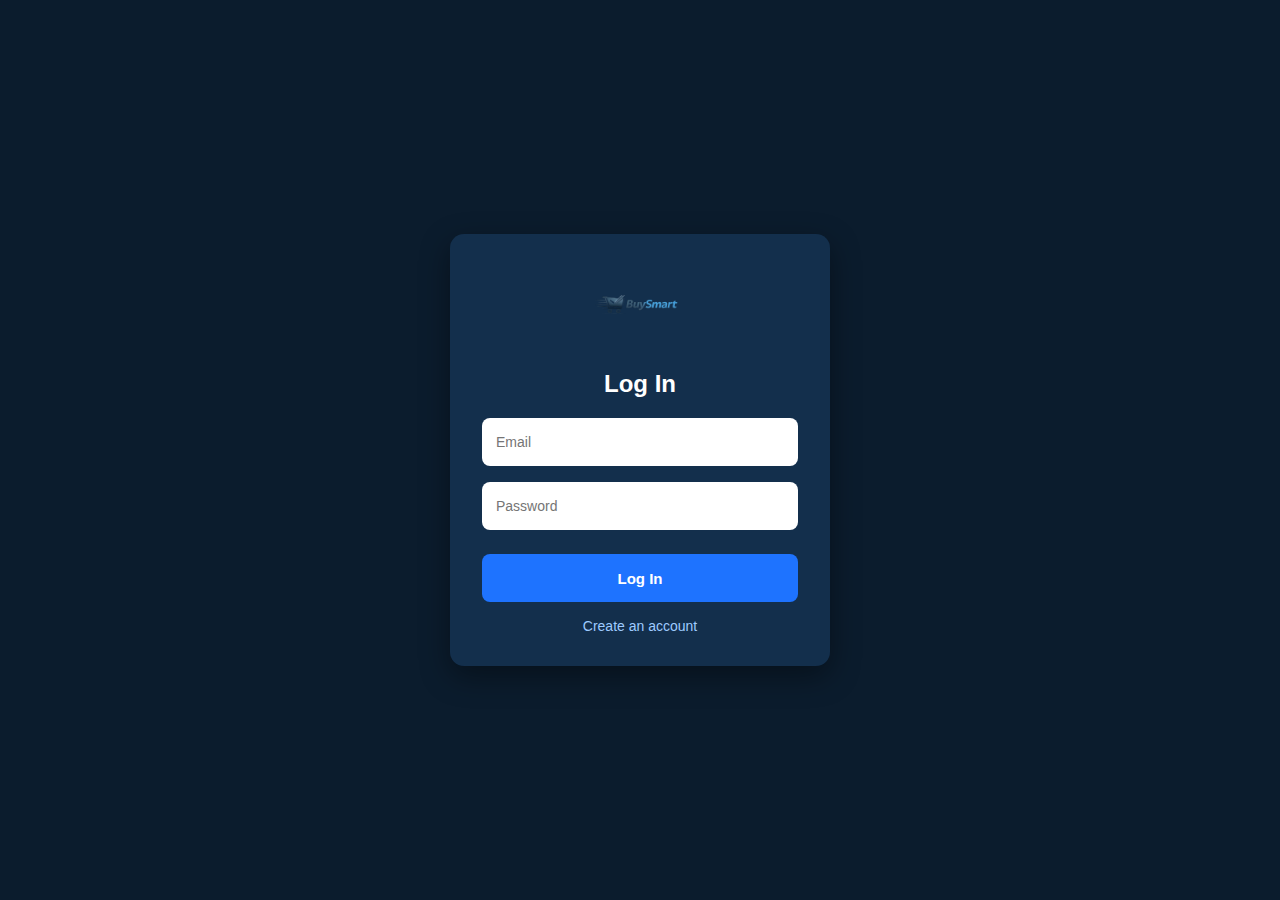
<file: auth.html>
<!DOCTYPE html>
<html lang="en">
<head>
  <meta charset="UTF-8">
  <title>BuySmart | Login / Sign Up</title>
  <meta name="viewport" content="width=device-width, initial-scale=1.0">

  <style>
    *,*::before,*::after{box-sizing:border-box}

    body{
      margin:0;
      font-family:Arial,sans-serif;
      background:#0b1c2d;
      color:#fff;
      display:flex;
      justify-content:center;
      align-items:center;
      height:100vh;
    }

    .auth-box{
      background:#132f4c;
      padding:32px;
      border-radius:14px;
      width:100%;
      max-width:380px;
      box-shadow:0 10px 30px rgba(0,0,0,.4);
    }

    .auth-logo{text-align:center;margin-bottom:20px}
    .auth-logo img{width:120px}

    h2{text-align:center;margin-bottom:20px}

    input,button{
      width:100%;
      height:48px;
      padding:14px;
      border-radius:8px;
      border:none;
      font-size:14px;
    }

    input{margin-bottom:16px}

    button{
      background:#1e73ff;
      color:#fff;
      font-size:15px;
      font-weight:600;
      cursor:pointer;
      margin-top:8px;
    }

    .toggle{
      text-align:center;
      margin-top:16px;
      font-size:14px;
      cursor:pointer;
      color:#9ecbff;
    }

    .hidden{display:none}
  </style>
</head>

<body>

<div class="auth-box">
  <div class="auth-logo">
    <img src="images/logo (2).png" alt="BuySmart">
  </div>

  <!-- LOGIN -->
  <div id="loginForm">
    <h2>Log In</h2>
    <input type="email" id="loginEmail" placeholder="Email" required>
    <input type="password" id="loginPassword" placeholder="Password" required>
    <button onclick="login()">Log In</button>
    <div class="toggle" onclick="toggleForms()">Create an account</div>
  </div>

  <!-- SIGN UP -->
  <div id="signupForm" class="hidden">
    <h2>Create Account</h2>
    <input type="text" id="signupName" placeholder="Full Name" required>
    <input type="email" id="signupEmail" placeholder="Email" required>
    <input type="password" id="signupPassword" placeholder="Password" required>
    <button onclick="signup()">Sign Up</button>
    <div class="toggle" onclick="toggleForms()">Already have an account?</div>
  </div>
</div>

<script>
  const loginForm = document.getElementById("loginForm");
  const signupForm = document.getElementById("signupForm");

  function toggleForms(){
    loginForm.classList.toggle("hidden");
    signupForm.classList.toggle("hidden");
  }

  function signup(){
    const user = {
      name: signupName.value.trim(),
      email: signupEmail.value.trim()
    };

    if(!user.name || !user.email){
      alert("Please fill all fields");
      return;
    }

    localStorage.setItem("user", JSON.stringify(user));
    localStorage.setItem("isLoggedIn","true");

    window.location.href="profile.html";
  }

  function login(){
    const savedUser = JSON.parse(localStorage.getItem("user"));

    if(!savedUser){
      alert("No account found. Please sign up.");
      return;
    }

    if(loginEmail.value.trim() !== savedUser.email){
      alert("Invalid email");
      return;
    }

    // restore user session
    localStorage.setItem("user", JSON.stringify(savedUser));
    localStorage.setItem("isLoggedIn","true");

    window.location.href="profile.html";
  }
</script>

</body>
</html>
</file>
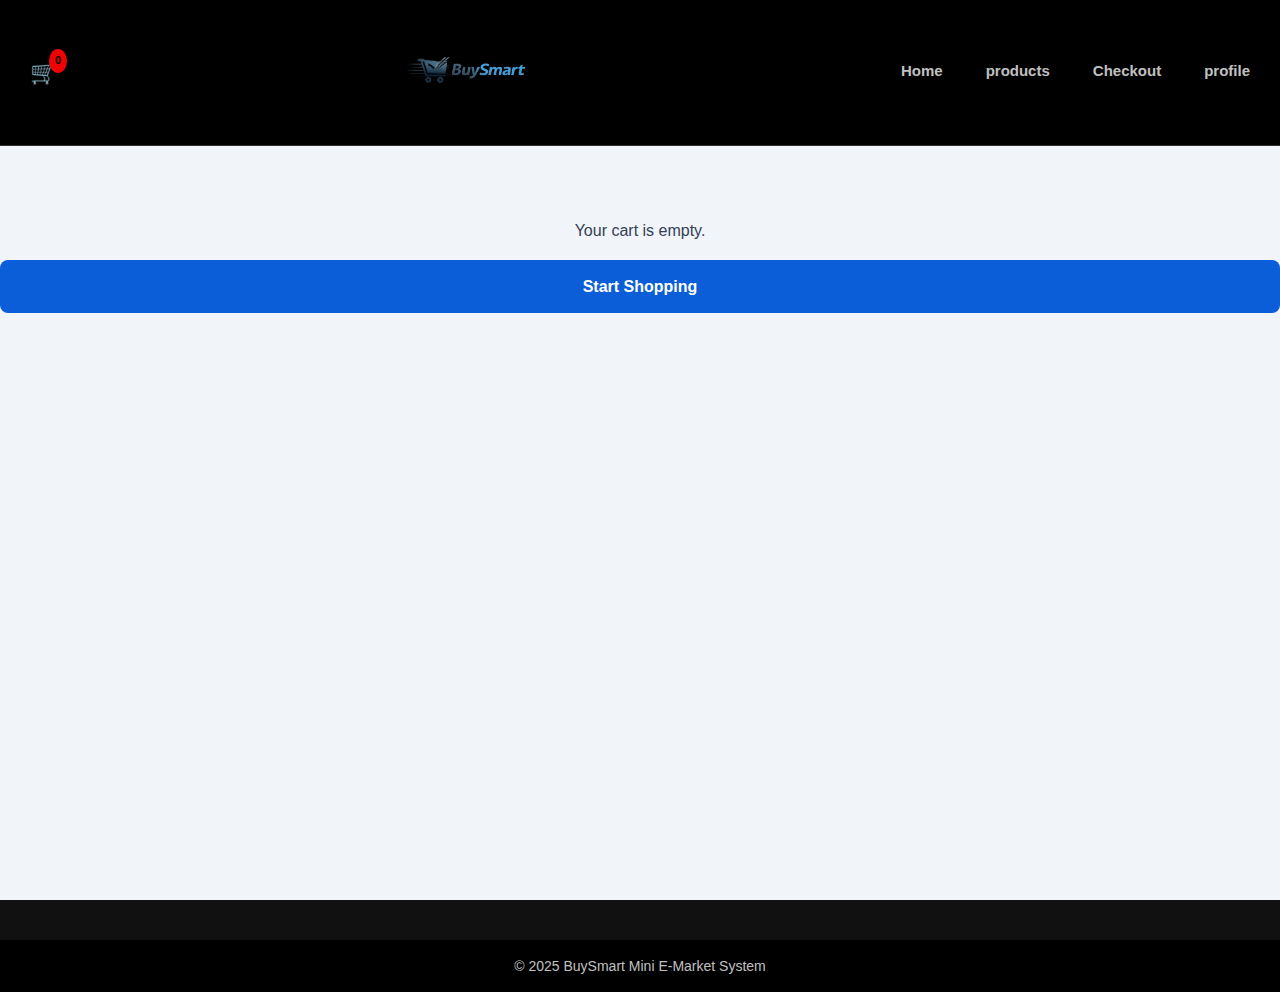
<file: cart.html>
<!DOCTYPE html>
<html lang="en">
<head>
  <meta charset="UTF-8">
  <title>BuySmart | Cart</title>
  <meta name="viewport" content="width=device-width, initial-scale=1.0">

  <link rel="stylesheet" href="css/base.css">
  <link rel="stylesheet" href="css/cart.css">
</head>

<body>

  <!-- ================= HEADER ================= -->
  <header class="main-header">
    <a href="cart.html" class="cart-link">
      🛒
      <span class="cart-badge" id="cartCount">0</span>
    </a>

    <a href="index.html" class="logo-area">
      <img src="images/logo (2).png" alt="BuySmart Logo" class="logo-img">
    </a>

    <button class="hamburger" id="hamburger">
      <span></span>
      <span></span>
      <span></span>
    </button>

    <nav id="navMenu">
      <a href="index.html">Home</a>
      <a href="products.html" target="_blank" rel="noopener noreferrer">products</a>
      <a href="checkout.html" target="_blank" rel="noopener noreferrer">Checkout</a>
      <a href="profile.html">profile</a>
    </nav>
  </header>
  <!-- ================= CART ================= -->
  <main class="cart-page">

    <h1 class="cart-title">Your Cart</h1>

    <div class="cart-layout">

      <!-- CART ITEMS -->
      <section class="cart-items" id="cartItems">
        <!-- JS will inject items here -->
      </section>

      <!-- CART SUMMARY -->
      <aside class="cart-summary">
        <h2>Order Summary</h2>

        <div class="summary-row">
          <span>Subtotal</span>
          <span id="subtotal">₦0</span>
        </div>

        <div class="summary-row total">
          <span>Total</span>
          <span id="total">₦0</span>
        </div>

        <a href="checkout.html" class="checkout-btn">
          Proceed to Checkout
        </a>
      </aside>

    </div>

    <!-- EMPTY CART -->
    <div class="empty-cart" id="emptyCart" style="display:none;">
      <p>Your cart is empty.</p>
      <a href="products.html" class="checkout-btn">Start Shopping</a>
    </div>

  </main>

  <!-- ================= FOOTER ================= -->
  <footer>
    <p>&copy; 2025 BuySmart Mini E-Market System</p>
  </footer>

  <!-- ================= JAVASCRIPT ================= -->
<script>

/* ---------- HAMBURGER ---------- */
const hamburger = document.getElementById("hamburger");
const navMenu = document.getElementById("navMenu");

hamburger.addEventListener("click", () => {
  navMenu.classList.toggle("open");
});


/* ---------- CART LOGIC ---------- */
(function () {

  const cartItemsContainer = document.getElementById("cartItems");
  const subtotalEl = document.getElementById("subtotal");
  const totalEl = document.getElementById("total");
  const emptyCartEl = document.getElementById("emptyCart");
  const cartLayout = document.querySelector(".cart-layout");
  const cartBadge = document.getElementById("cartCount");

  // 🔧 FIX: cart is now an OBJECT, not array
  let cart = JSON.parse(localStorage.getItem("cart")) || {};

  function formatPrice(amount) {
    return "₦" + amount.toLocaleString();
  }

  function parsePrice(priceStr) {
    return Number(priceStr.replace(/[₦,]/g, ""));
  }

  function saveCart() {
    localStorage.setItem("cart", JSON.stringify(cart));
    updateBadge();
  }

  function updateBadge() {
    let totalQty = 0;
    Object.values(cart).forEach(item => {
      totalQty += item.qty;
    });
    if (cartBadge) cartBadge.textContent = totalQty;
  }

  function calculateTotals() {
    let subtotal = 0;
    Object.values(cart).forEach(item => {
      subtotal += parsePrice(item.price) * item.qty;
    });

    subtotalEl.textContent = formatPrice(subtotal);
    totalEl.textContent = formatPrice(subtotal);
  }

  function renderCart() {
    cartItemsContainer.innerHTML = "";

    const items = Object.values(cart);

    if (items.length === 0) {
      emptyCartEl.style.display = "block";
      cartLayout.style.display = "none";
      updateBadge();
      return;
    }

    emptyCartEl.style.display = "none";
    cartLayout.style.display = "grid";

    items.forEach(item => {

      const cartItem = document.createElement("div");
      cartItem.className = "cart-item";

      cartItem.innerHTML = `
        <img src="${item.image}" alt="${item.name}">

        <div class="cart-item-info">
          <h3>${item.name}</h3>
          <div class="price">${item.price}</div>
        </div>

        <div class="cart-qty">
          <button class="qty-minus" data-id="${item.id}">−</button>
          <span>${item.qty}</span>
          <button class="qty-plus" data-id="${item.id}">+</button>
        </div>
      `;

      cartItemsContainer.appendChild(cartItem);
    });

    calculateTotals();
    updateBadge();
  }

  cartItemsContainer.addEventListener("click", function (e) {

    const id = e.target.dataset.id;
    if (!id || !cart[id]) return;

    if (e.target.classList.contains("qty-plus")) {
      cart[id].qty++;
    }

    if (e.target.classList.contains("qty-minus")) {
      cart[id].qty--;
      if (cart[id].qty <= 0) {
        delete cart[id];
      }
    }

    saveCart();
    renderCart();
  });

  renderCart();
})();

</script>


</body>
</html>
</file>
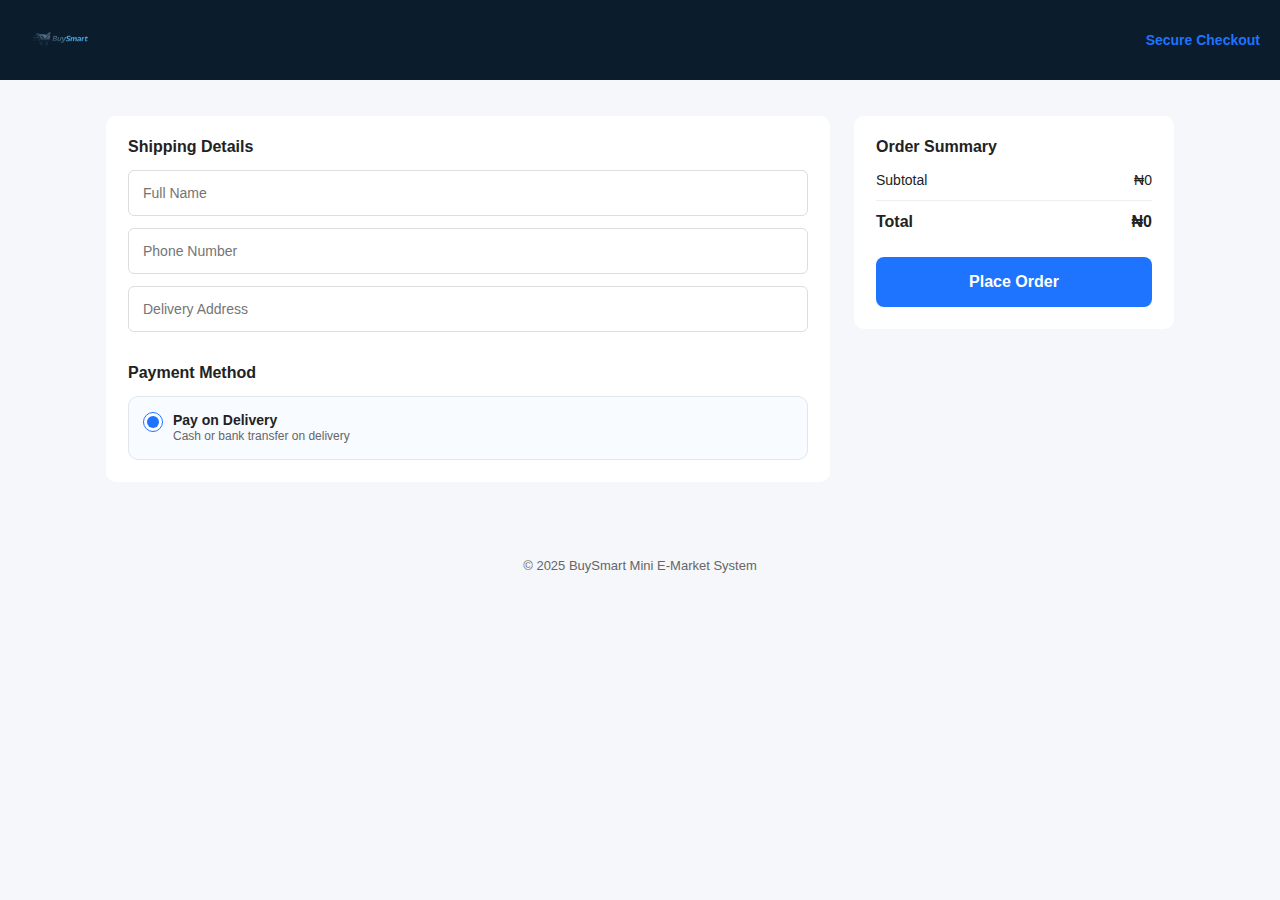
<file: checkout.html>
<!DOCTYPE html>
<html lang="en">
<head>
  <meta charset="UTF-8">
  <title>BuySmart | Secure Checkout</title>
  <meta name="viewport" content="width=device-width, initial-scale=1.0">

  <style>
    /* ===== RESET ===== */
    * {
      box-sizing: border-box;
      margin: 0;
      padding: 0;
      font-family: Arial, sans-serif;
    }

    html, body {
      width: 100%;
      overflow-x: hidden;
    }

    body {
      background: #f5f7fa;
      color: #222;
    }

    img {
      max-width: 100%;
      height: auto;
      display: block;
    }

    /* ===== HEADER ===== */
    .checkout-header {
      position: fixed;
      top: 0;
      left: 0;
      width: 100%;
      height: 80px;
      background: #0b1c2d;
      display: flex;
      align-items: center;
      justify-content: space-between;
      padding: 0 20px;
      z-index: 1000;
    }

    .checkout-header img {
      height: 56px;
    }

    .secure-text {
      color: #1e73ff;
      font-size: 14px;
      font-weight: 600;
      white-space: nowrap;
    }

    /* ===== PAGE LAYOUT ===== */
    .checkout-page {
      margin-top: 100px;
      max-width: 1100px;
      margin-inline: auto;
      display: grid;
      grid-template-columns: minmax(0, 1fr) minmax(0, 320px);
      gap: 24px;
      padding: 16px;
      width: 100%;
    }

    /* ===== LEFT SECTION ===== */
    .checkout-left {
      background: #ffffff;
      padding: 22px;
      border-radius: 10px;
      width: 100%;
      min-width: 0;
    }

    .checkout-left h2 {
      font-size: 16px;
      margin-bottom: 14px;
    }

    .checkout-form input {
      width: 100%;
      padding: 14px;
      margin-bottom: 12px;
      border-radius: 6px;
      border: 1px solid #ddd;
      font-size: 14px;
    }

    /* ===== PAYMENT (iOS SAFARI FIX) ===== */
    .payment-option {
      display: flex;
      align-items: center;
      gap: 10px;

      padding: 14px;
      border: 1px solid #e0e6ed;
      border-radius: 10px;
      background: #f8fbff;
      cursor: pointer;

      width: 100%;
      max-width: 100%;
      overflow: hidden; /* prevents Safari overflow */
    }

    .payment-option input[type="radio"] {
      flex-shrink: 0;          /* CRITICAL for iOS */
      width: 20px;
      height: 20px;
      accent-color: #1e73ff;
      cursor: pointer;
    }

    .payment-text {
      display: flex;
      flex-direction: column;
      min-width: 0;            /* CRITICAL for iOS */
    }

    .payment-text strong {
      font-size: 14px;
      line-height: 1.3;
    }

    .payment-text span {
      font-size: 12px;
      color: #666;
      line-height: 1.3;
    }

    /* ===== SUMMARY ===== */
    .checkout-summary {
      background: #ffffff;
      padding: 22px;
      border-radius: 10px;
      width: 100%;
      min-width: 0;
      height: fit-content;
      position: sticky;
      top: 100px;
    }

    .checkout-summary h2 {
      font-size: 16px;
      margin-bottom: 16px;
    }

    .summary-row {
      display: flex;
      justify-content: space-between;
      font-size: 14px;
      margin-bottom: 12px;
      gap: 12px;
      flex-wrap: wrap;
    }

    .summary-row.total {
      font-size: 16px;
      font-weight: 600;
      border-top: 1px solid #eee;
      padding-top: 12px;
    }

    .place-order-btn {
      width: 100%;
      padding: 16px;
      background: #1e73ff;
      color: #fff;
      border: none;
      border-radius: 8px;
      font-size: 16px;
      font-weight: 600;
      cursor: pointer;
      margin-top: 14px;
    }

    .place-order-btn:hover {
      opacity: 0.9;
    }

    /* ===== FOOTER ===== */
    .checkout-footer {
      text-align: center;
      padding: 20px;
      font-size: 13px;
      color: #666;
      margin-top: 40px;
    }

    /* ===== RESPONSIVE ===== */
    @media (max-width: 900px) {
      .checkout-header {
        height: 70px;
      }

      .checkout-page {
        grid-template-columns: 1fr;
        margin-top: 90px;
        padding: 14px;
      }

      .checkout-summary {
        position: relative;
        top: auto;
      }
    }

    @media (max-width: 600px) {
      .checkout-header {
        height: 64px;
        padding: 0 12px;
      }

      .checkout-header img {
        height: 40px;
      }

      .secure-text {
        font-size: 12px;
      }

      .checkout-page {
        margin-top: 80px;
        padding: 12px;
        gap: 16px;
      }

      .checkout-left,
      .checkout-summary {
        padding: 16px;
      }

      .checkout-left h2,
      .checkout-summary h2 {
        font-size: 14px;
      }

      .checkout-form input {
        padding: 12px;
        font-size: 13px;
      }

      .place-order-btn {
        padding: 14px;
        font-size: 14px;
      }

      .checkout-footer {
        font-size: 12px;
        padding: 16px;
      }
    }
  </style>
</head>

<body>

  <!-- HEADER -->
  <header class="checkout-header">
    <a href="index.html">
      <img src="images/logo (2).png" alt="BuySmart Logo">
    </a>
    <span class="secure-text">Secure Checkout</span>
  </header>

  <!-- MAIN -->
  <main class="checkout-page">

    <!-- LEFT -->
    <section class="checkout-left">
      <h2>Shipping Details</h2>

      <form class="checkout-form">
        <input type="text" placeholder="Full Name" required>
        <input type="tel" placeholder="Phone Number" required>
        <input type="text" placeholder="Delivery Address" required>

        <h2 style="margin-top:20px;">Payment Method</h2>

        <label class="payment-option">
          <input type="radio" name="payment" checked>
          <div class="payment-text">
            <strong>Pay on Delivery</strong>
            <span>Cash or bank transfer on delivery</span>
          </div>
        </label>
      </form>
    </section>

    <!-- SUMMARY -->
    <aside class="checkout-summary">
      <h2>Order Summary</h2>

      <div class="summary-row">
        <span>Subtotal</span>
        <span id="checkoutSubtotal">₦0</span>
      </div>

      <div class="summary-row total">
        <span>Total</span>
        <span id="checkoutTotal">₦0</span>
      </div>

      <button class="place-order-btn" id="placeOrderBtn">
        Place Order
      </button>
    </aside>

  </main>

  <!-- FOOTER -->
  <footer class="checkout-footer">
    <p>© 2025 BuySmart Mini E-Market System</p>
  </footer>

  <!-- JS -->
  <script>
    const subtotalEl = document.getElementById("checkoutSubtotal");
    const totalEl = document.getElementById("checkoutTotal");
    const placeOrderBtn = document.getElementById("placeOrderBtn");

    const cart = JSON.parse(localStorage.getItem("cart")) || {};

    function formatPrice(amount) {
      return "₦" + amount.toLocaleString();
    }

    function calculateTotals() {
      let subtotal = 0;
      Object.values(cart).forEach(item => {
        subtotal += Number(item.price.replace(/[₦,]/g, "")) * item.qty;
      });
      subtotalEl.textContent = formatPrice(subtotal);
      totalEl.textContent = formatPrice(subtotal);
    }

    placeOrderBtn.addEventListener("click", () => {
      if (Object.keys(cart).length === 0) {
        alert("Your cart is empty.");
        return;
      }
      alert("Order placed successfully!");
      localStorage.removeItem("cart");
      window.location.href = "index.html";
    });

    calculateTotals();
  </script>

</body>
</html>
</file>
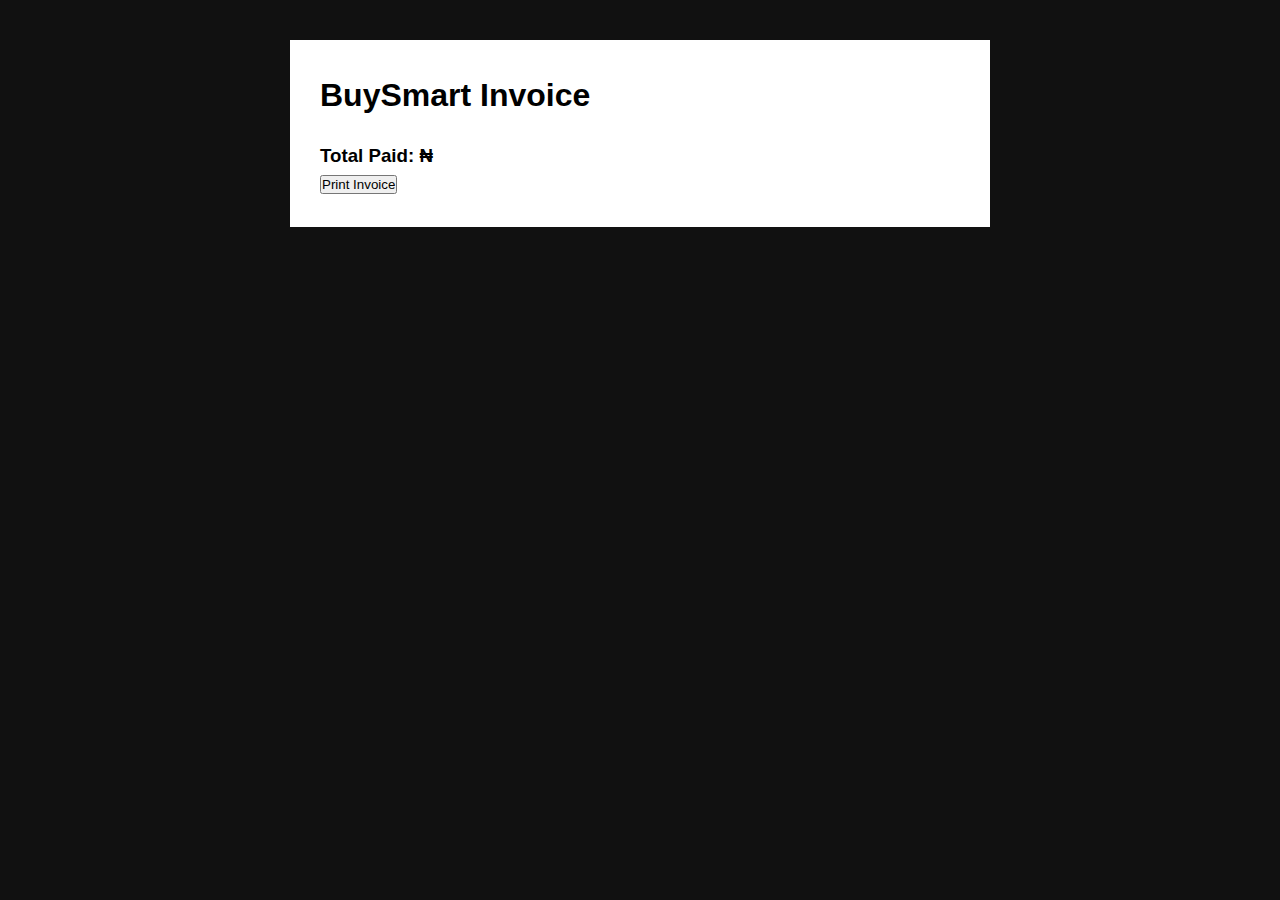
<file: invoice.html>
<!DOCTYPE html>
<html lang="en">
<head>
  <meta charset="UTF-8">
  <title>BuySmart | Invoice</title>
  <link rel="stylesheet" href="css/base.css">
<link rel="stylesheet" href="css/invoice.css">

</head>
<body>

<section class="invoice">
  <h1>BuySmart Invoice</h1>
  <p id="orderId"></p>
  <p id="customerInfo"></p>

  <div id="invoiceItems"></div>

  <h3>Total Paid: ₦<span id="invoiceTotal"></span></h3>

  <button onclick="window.print()" class="btn">Print Invoice</button>
</section>


</body>
</html>
</file>
<file: css/base.css>
* {
  box-sizing: border-box;
  margin: 0;
  padding: 0;
}

html,
body {
  width: 100%;
  max-width: 100%;
  overflow-x: hidden;
  font-family: Arial, sans-serif;
}

/* =========================
   HEADER / NAVIGATION
========================= */

.main-header {
  position: fixed !important;
  top: 0;
  right: 0;
  left: 0;
  z-index: 1000;
  background: linear-gradient(90deg, #000, #111);
  display: flex;
  align-items: center;
  justify-content: space-between;
  padding: 18px 40px;
  border-bottom: 1px solid #333;
}

LOGO
.logo-area {
  display: flex;
  align-items: center;
  text-decoration: none;
}

.logo-img {
  height: 115px;
  width: auto;
  object-fit: contain;
  display: block;
}

/* NAV LINKS (DESKTOP) */
.main-header nav {
  display: flex;
  gap: 15px;
}

.main-header nav a {
  color: #c0c0c0;
  font-size: 15px;
  font-weight: 600;
  text-decoration: none;
  position: relative;
  padding-bottom: 4px;
}

.main-header nav a::after {
  content: "";
  position: absolute;
  left: 0;
  bottom: 0;
  width: 0%;
  height: 2px;
  background: #4DA3FF;
  transition: width 0.3s ease;
}

.main-header nav a:hover::after {
  width: 100%;
}

.main-header nav a:hover {
  color: #4DA3FF;
}
 */


/* =========================
   HEADER / NAVIGATION
========================= */

/* .main-header {
  position: sticky;
  top: 0;
  z-index: 1000;
  background: linear-gradient(90deg, #000, #111);
  display: flex;
  align-items: center;
  justify-content: space-between;
  padding: 18px 40px;
  border-bottom: 1px solid #333;
  height: 80px;
}

/* LOGO */
.logo-area {
  display: flex;
  align-items: center;
  text-decoration: none;
}

.logo-img {
  height: 115px;
  width: auto;
  object-fit: contain;
  display: block;
}

/* NAV LINKS (DESKTOP)  */
.main-header nav {
  display: flex;
  gap: 28px;
  cursor: pointer;
}

.main-header nav a {
  color: #c0c0c0;
  font-size: 15px;
  font-weight: 600;
  text-decoration: none;
  position: relative;
  padding-bottom: 4px;
}

.main-header nav a::after {
  content: "";
  position: absolute;
  left: 0;
  bottom: 0;
  width: 0%;
  height: 2px;
  background: #4DA3FF;
  transition: width 0.3s ease;
}

.main-header nav a:hover::after {
  width: 100%;
}

.main-header nav a:hover {
  color: #4DA3FF;
}

*/
/* =========================
   HAMBURGER
========================= */

.hamburger {
  display: none;
  flex-direction: column;
  gap: 6px;
  background: none;
  border: none;
  cursor: pointer;
}

.hamburger span {
  width: 26px;
  height: 3px;
  background: #fff;
  border-radius: 3px;
  transition: all 0.3s ease;
}

/* RESPONSIVE */
@media (max-width: 768px) {
  .main-header {
    padding: 14px 20px;
  }

  .logo-img {
    height: 55px;
  }

  .main-header nav {
    gap: 16px;
  }
}

/* =========================
   HAMBURGER MENU
========================= */

.hamburger {
  display: none;
  flex-direction: column;
  gap: 6px;
  background: none;
  border: none;
  cursor: pointer;
}

.hamburger span {
  width: 26px;
  height: 3px;
  background: #fff;
  border-radius: 3px;
  transition: all 0.3s ease;
}


/* Desktop */
.logo-img {
  height: 115px;
}

/* Tablets */
@media (max-width: 768px) {
  .logo-img {
    height: 115px;
  }
}

/* Small phones */
@media (max-width: 480px) {
  .logo-img {
    height: 115px;
  }
}

/* =========================
   HAMBURGER OVERRIDE FIX
========================= */

@media (max-width: 768px) {

  .hamburger {
    display: flex !important;
  }

  .main-header nav {
    display: none !important;
  }

  .main-header nav.open {
    display: flex !important;
  }
}

/* =========================
   HAMBURGER OVERRIDE FIX
========================= */

@media (max-width: 768px) {

  .hamburger {
    display: flex !important;
    z-index: 1100;
  }

  .main-header nav {
    display: none !important;
  }

  .main-header nav.open {
    display: flex !important;
    flex-direction: column;
    align-items: end;
    position: absolute;
    top: 100%;
    left: 0;
    width: 100%;
    padding: 24px 20px;
    gap: 20px;
    background: #0b0b0b;
    border-top: 1px solid #222;
    z-index: 1000;
  }

  .main-header nav.open a {
    font-size: 17px;
    color: #fff;
  }

  .main-header nav.open a:hover {
    color: #4DA3FF;
  }


}

/* =========================
   CART ICON + BADGE
========================= */

.cart-link {
  position: relative;
  font-size: 22px;
  text-decoration: none;
  color: #c0c0c0;
  border-radius: 4px;
}

.cart-link:hover {
  color: #4DA3FF;
}

.cart-badge {
  position: absolute;
  top: -6px;
  right: -10px;
  background: #ed0303;
  color: #000;
  font-size: 11px;
  font-weight: bold;
  padding: 3px 6px;
  border-radius: 50%;
  min-width: 18px;
  text-align: center;
}

body {
  font-family: Arial, sans-serif;
  background: #111;
  color: #C0C0C0;
  line-height: 1.6;
}

a {
  color: #4DA3FF;
  text-decoration: none;
}

.main-header {
  background: #000;
  display: flex;
  justify-content: space-between;
  align-items: center;
  padding: 15px 30px;
}

.logo {
  font-size: 22px;
  font-weight: bold;
}

nav a {
  margin-left: 15px;
  font-weight: bold;
}

footer {
  background: #000;
  text-align: center;
  padding: 15px;
  margin-top: 40px;
  font-size: 14px;
}

/* =========================
   MARKETPLACE SEARCH SECTION
========================= */

.controls {
  padding: 60px 20px;
  display: flex;
  justify-content: center;
  background: #0f0f0f;
}

.search-wrapper {
  width: 100%;
  max-width: 760px;
  text-align: center;
}

/* TEXT BEFORE SEARCH */
.search-title {
  font-size: 28px;
  color: #fff;
  margin-bottom: 8px;
}

.search-subtitle {
  font-size: 14px;
  color: #aaa;
  margin-bottom: 26px;
}

/* SEARCH BAR */
.search-box {
  display: flex;
  align-items: center;
  background: #1a1a1a;
  border-radius: 40px;
  padding: 6px;
  border: 1px solid #2a2a2a;
  box-shadow: 0 10px 30px rgba(0, 0, 0, 0.6);
}

.search-box input {
  flex: 1;
  padding: 14px 20px;
  background: transparent;
  border: none;
  outline: none;
  color: #fff;
  font-size: 15px;
}

.search-box input::placeholder {
  color: #888;
}

/* SEARCH BUTTON */
.search-btn {
  padding: 12px 22px;
  background: #4DA3FF;
  border: none;
  border-radius: 30px;
  font-size: 16px;
  cursor: pointer;
  transition: background 0.3s ease, transform 0.2s ease;
}

.search-btn:hover {
  background: #78b8ff;
  transform: scale(1.05);
}

/* MOBILE */
@media (max-width: 480px) {
  .search-title {
    font-size: 22px;
  }

  .search-subtitle {
    font-size: 13px;
  }
}

/* FLOATING CART */
.floating-cart {
  position: fixed;
  bottom: 20px;
  right: 20px;
  width: 60px;
  height: 60px;
  background: #007bff;
  border-radius: 50%;
  display: flex;
  align-items: center;
  justify-content: center;
  font-size: 26px;
  color: #fff;
  text-decoration: none;
  box-shadow: 0 8px 20px rgba(0, 0, 0, 0.2);
  z-index: 1000;
}

.floating-cart-badge {
  position: absolute;
  top: -5px;
  right: -5px;
  background: red;
  color: #fff;
  font-size: 12px;
  font-weight: bold;
  width: 22px;
  height: 22px;
  border-radius: 50%;
  display: flex;
  align-items: center;
  justify-content: center;
}

footer {
  display: block;
  position: relative;
  opacity: 1;
  visibility: visible;
  z-index: 1;
}
</file>
<file: css/invoice.css>
.invoice {
  max-width: 700px;
  margin: 40px auto;
  background: #fff;
  color: #000;
  padding: 30px;
}

.invoice h1 {
  margin-bottom: 20px;
}

.invoice-item {
  border-bottom: 1px solid #ccc;
  padding: 8px 0;
}

.invoice-total {
  font-size: 22px;
  margin-top: 20px;
  font-weight: bold;
}
</file>
<file: css/cart.css>
/* ================= RESET ================= */
* {
  box-sizing: border-box;
  margin: 0;
  padding: 0;
}

/* ================= CART PAGE ================= */

/* Push content below fixed header */
.cart-page {
  margin-top: 90px; /* match header height */
  background: #f1f4f9;
  padding-top: 16px;
  min-height: calc(100vh - 90px);
}

/* Prevent cart container touching header */
.cart-items {
  margin-top: 8px;
}

.cart-title {
  font-size: 20px;
  font-weight: 600;
  margin-bottom: 16px;
  color: #0f172a;
}

/* ================= LAYOUT ================= */

.cart-layout {
  display: grid;
  grid-template-columns: 1fr 340px;
  gap: 20px;
}

/* ================= CART ITEMS ================= */

.cart-items {
  background: #ffffff;
  border-radius: 10px;
  overflow: hidden;
}

/* Individual cart item (injected by JS) */
.cart-item {
  display: grid;
  grid-template-columns: 80px 1fr auto;
  gap: 12px;
  padding: 14px;
  border-bottom: 1px solid #e5e7eb;
}

.cart-item:last-child {
  border-bottom: none;
}

.cart-item img {
  width: 80px;
  height: 80px;
  object-fit: cover;
  border-radius: 8px;
}

/* Item info */
.cart-item-info h3 {
  font-size: 14px;
  font-weight: 500;
  margin-bottom: 4px;
  line-height: 1.3;
  color: #0f172a;
}

.cart-item-info .price {
  font-size: 14px;
  font-weight: 600;
  color: #0b5ed7;
}

/* ================= QUANTITY CONTROLS ================= */

.cart-qty {
  display: flex;
  align-items: center;
  gap: 8px;
}

.cart-qty button {
  width: 28px;
  height: 28px;
  border: 1px solid #cbd5e1;
  background: #ffffff;
  border-radius: 6px;
  font-size: 16px;
  cursor: pointer;
  color: #0f172a;
}

.cart-qty button:hover {
  background: #e8f0ff;
}

.cart-qty span {
  min-width: 20px;
  text-align: center;
  font-size: 14px;
  color: #0f172a;
}

/* ================= SUMMARY (DESKTOP) ================= */

.cart-summary {
  background: #ffffff;
  border-radius: 10px;
  padding: 18px;
  height: fit-content;
  position: sticky;
  top: 90px;
  border: 1px solid #e5e7eb;
}

.cart-summary h2 {
  font-size: 16px;
  margin-bottom: 14px;
  color: #0f172a;
}

.summary-row {
  display: flex;
  justify-content: space-between;
  font-size: 14px;
  margin-bottom: 10px;
  color: #334155;
}

.summary-row.total {
  font-size: 16px;
  font-weight: 600;
  border-top: 1px solid #e5e7eb;
  padding-top: 12px;
  color: #0f172a;
}

/* Checkout button */
.checkout-btn {
  display: block;
  margin-top: 16px;
  background: #0b5ed7;
  color: #ffffff;
  padding: 14px;
  text-align: center;
  border-radius: 8px;
  font-weight: 600;
  text-decoration: none;
}

.checkout-btn:hover {
  background: #094bb5;
}

/* ================= EMPTY CART ================= */

.empty-cart {
  text-align: center;
  margin-top: 80px;
}

.empty-cart p {
  font-size: 16px;
  margin-bottom: 14px;
  color: #334155;
}

/* ================= FOOTER ================= */

/* footer {
  text-align: center;
  padding: 20px;
  background: #0f172a;
  color: #e5e7eb;
  margin-top: 40px;
  font-size: 14px;
} */

/* ================= MOBILE (TEMU STYLE) ================= */

@media (max-width: 900px) {

  .cart-layout {
    grid-template-columns: 1fr;
  }

  .cart-item {
    grid-template-columns: 70px 1fr;
  }

  .cart-qty {
    margin-top: 8px;
  }

  /* Fixed bottom summary bar */
  .cart-summary {
    position: fixed;
    bottom: 0;
    left: 0;
    right: 0;
    top: auto;
    border-radius: 14px 14px 0 0;
    box-shadow: 0 -6px 20px rgba(0, 0, 0, 0.12);
    z-index: 1000;
  }

  .cart-summary h2 {
    display: none;
  }

  .summary-row {
    font-size: 15px;
  }

  .checkout-btn {
    font-size: 16px;
    padding: 16px;
  }
}

@media (max-width: 900px) {
  .cart-page {
    padding-bottom: 200px; /* space for fixed cart summary */
  }
}
</file>
